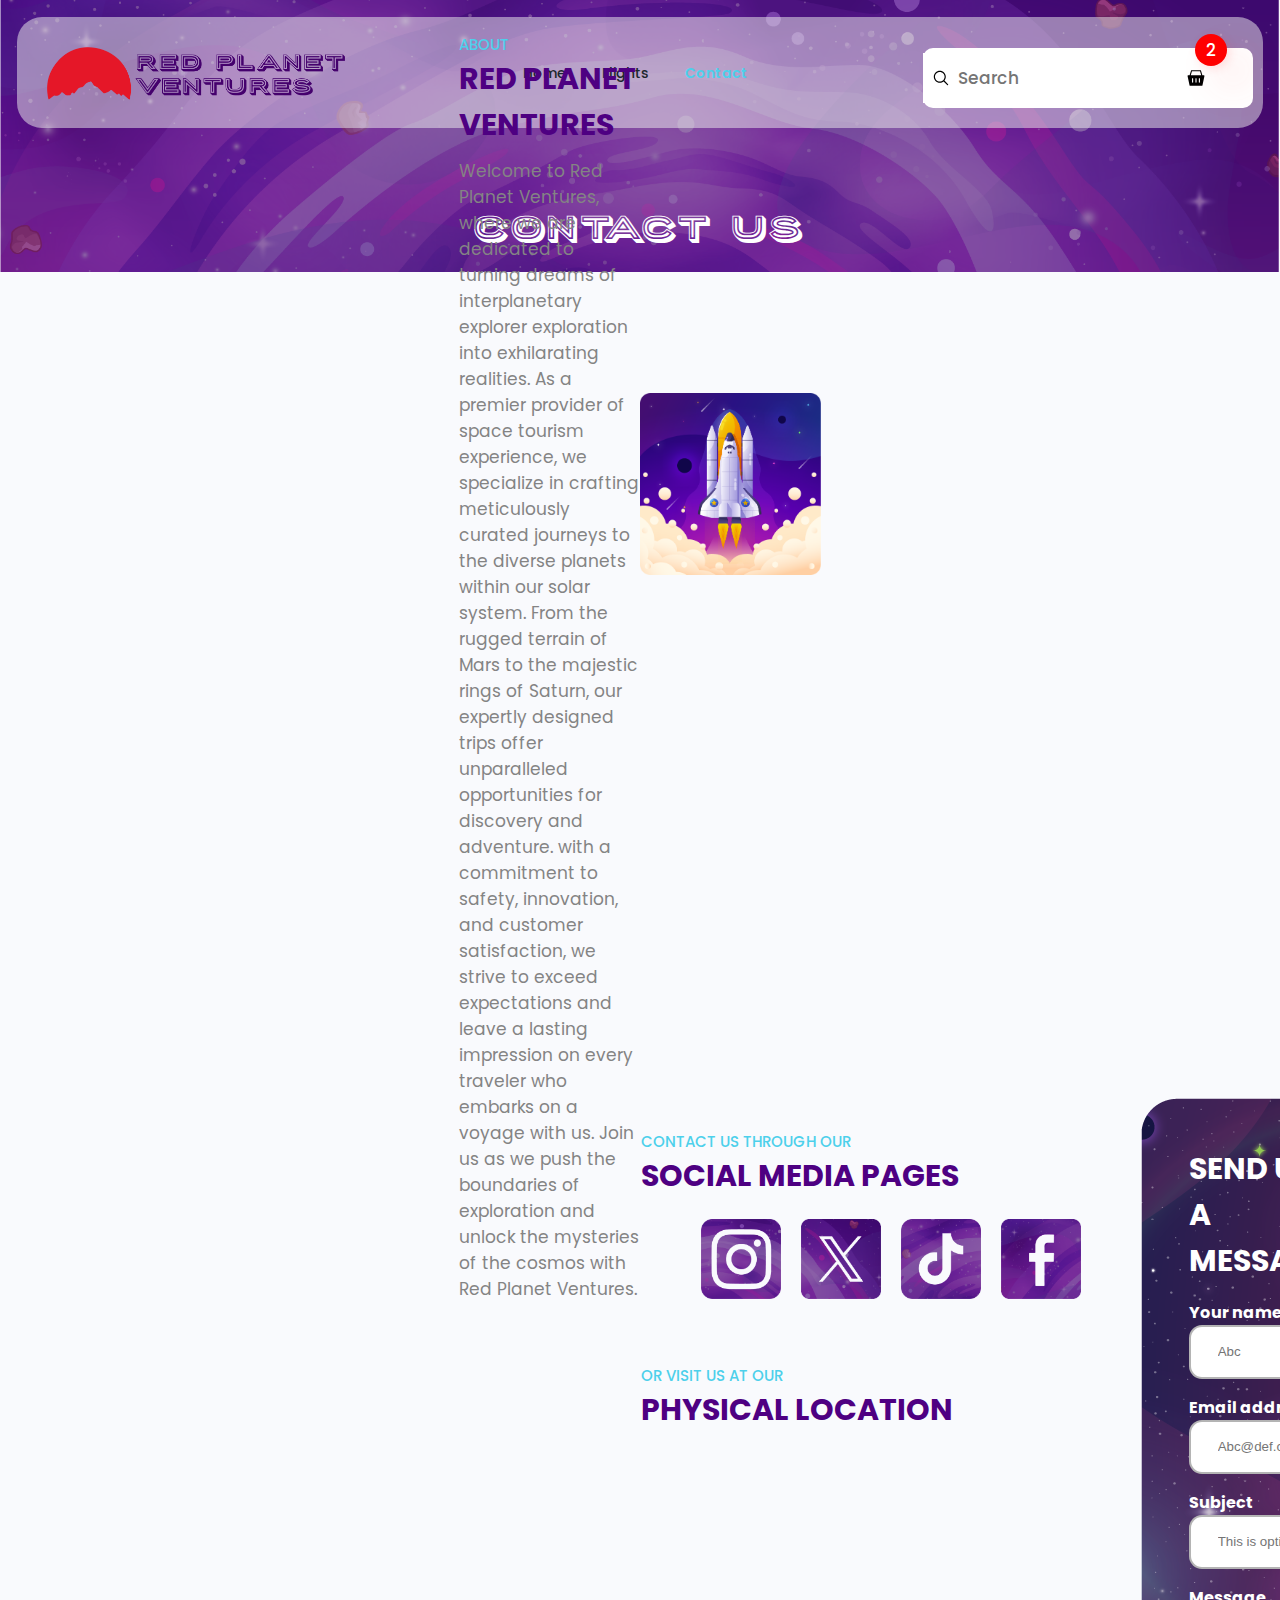
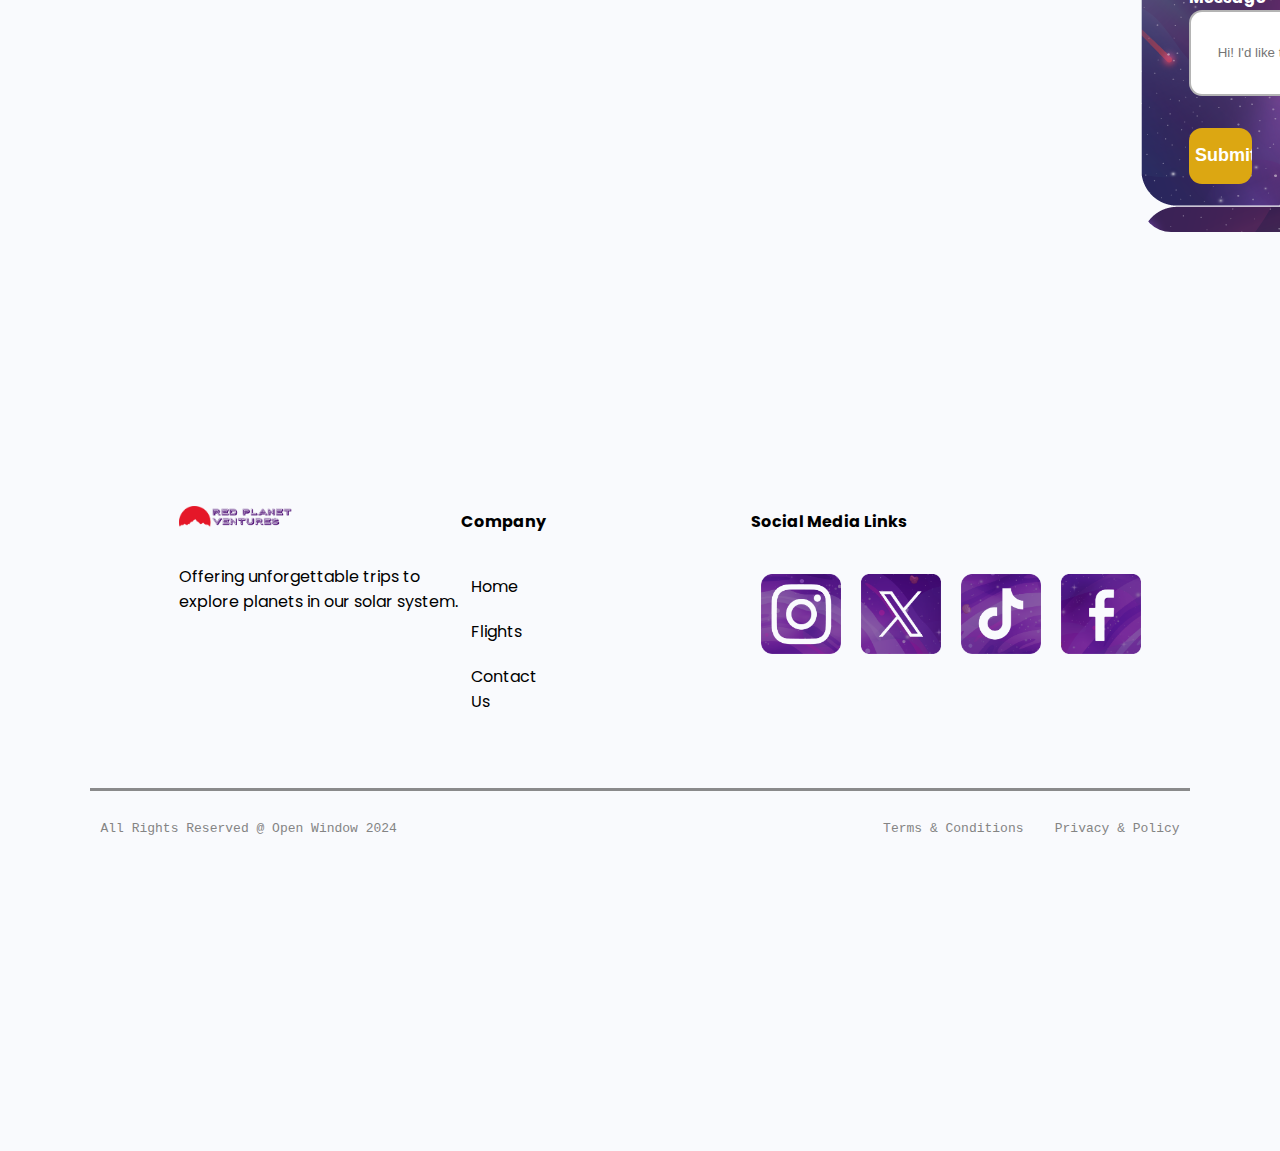
<file: pages/contact.html>
<!DOCTYPE html>
<html lang="en">
    <head>
        <meta charset="UTF-8">
        <meta http-equiv="X-US-Compatible" content="IE=edge">
        <meta name="viewport" content="width=device-width, initial-scale=1.0">
        <meta name="keywords" content="mars, space, travel, program">
        <meta name="author" content="Xander Poalses (241322)">
            <title>Red Planet Ventures | Flights</title>
            <link rel="preconnect" href="https://fonts.googleapis.com">
        <link rel="preconnect" href="https://fonts.gstatic.com" crossorigin>
        <link href="https://fonts.googleapis.com/css2?family=Poppins:ital,wght@0,100;0,200;0,300;0,400;0,500;0,600;0,700;0,800;0,900;1,100;1,200;1,300;1,400;1,500;1,600;1,700;1,800;1,900&display=swap" rel="stylesheet">
        <link rel="stylesheet" href="https://cdnjs.cloudflare.com/ajax/libs/font-awesome/4.7.0/css/font-awesome.min.css">
        <link rel="stylesheet" href="../CSS/contactCSS.css">
    </head>
    <body>
        <div class="landingDiv">
        <nav>
            <div class="navContainer">
                <div class="logo">
                    <img  src="../Images/logo.png" width="300px">
                </div>
                <div class="navLinks">
                        <a href="../Index.html" >Home</a>
                        <a href="../pages/flights.html">Flights</a>
                        <a class="active" href="../pages/contact.html" >Contact</a>
                </div>
                <div class="searchcontainer">
                    <div class="searchicon searchimage"> </div>
                    <input type="text" placeholder="Search" text-color="#000000" class="searchbar">
                    <div class="searchicon basketimage ">  </div>
                    <div class="indicationiconContainer"> 
                        <div class="indicationicon">2</div> </div>
                      </div>
            </div>
            </nav>
            <div class="headerFlex">
                <div class="headerSection">
                    <h1 id="title">Contact Us</h1>
                </div>
            </div> 
        <header>
            <div class="aboutContainer">
                <div class="aboutText">
                    <h3>About</h3>
                    <h2>Red planet ventures</h2>
                    <div class="aboutParagraph">
                    <p>Welcome to Red Planet Ventures, where we are dedicated to turning dreams of interplanetary explorer exploration into exhilarating realities. As a premier provider of space tourism experience, we specialize in crafting meticulously curated journeys to the diverse planets within our solar system. From the rugged terrain of Mars to the majestic rings of Saturn, our expertly designed trips offer unparalleled opportunities for discovery and adventure. with a commitment to safety, innovation, and customer satisfaction, we strive to exceed expectations and leave a lasting impression on every traveler who embarks on a voyage with us. Join us as we push the boundaries of exploration and unlock the mysteries of the cosmos with Red Planet Ventures.</p>
                </div>
                </div>
                <div class="aboutImg">
                    <img src="../Images/contactImage.png">
                </div>
            </div>
        </header>
        <section>
            <div class="flexContainer">
                <div class="left">
                    <h3>contact us through our</h3>
                    <h2>social media pages</h2>
                    <div class="socialFlex" id="contactSocial">
                    <div class="insta">
                        <a href="https://www.instagram.com/openwindowinstitute/?hl=en" target="_blank"><img src="/Images/smInstagram.png"></a>
                    </div>
                    <div class="twitter"><a href="https://twitter.com/open_window_?lang=en" target="_blank">
                        <img src="/Images/smX.png"></a>
                    </div>
                    <div class="tiktok">
                        <a href="https://www.tiktok.com/@open_window_" target="_blank"><img src="/Images/smTicktock.png"></a>
                    </div>
                    <div class="facebook"><a href="https://www.facebook.com/theopenwindow/" target="_blank">
                        <img src="/Images/smFacebook.png"></a>
                    </div>
                </div>
                <h3>or visit us at our</h3>
                <h2>physical location</h2>
                <iframe src="https://www.google.com/maps/embed?pb=!1m18!1m12!1m3!1d3589.321356159071!2d28.206956677231897!3d-25.891804351327252!2m3!1f0!2f0!3f0!3m2!1i1024!2i768!4f13.1!3m3!1m2!1s0x1e956608911ce097%3A0x519896b4b6eda40a!2sOpen%20Window%20-%20Centurion!5e0!3m2!1sen!2sza!4v1712247767746!5m2!1sen!2sza" width="500" height="350" style="border:0;" allowfullscreen="false" loading="lazy" referrerpolicy="no-referrer-when-downgrade" class="map"></iframe>
                </div>

                <div class="right">
                    <h2 id="sendIt">send us a message </h2>
                    <h4>Your name</h4>
                    <input placeholder="Abc" type="text" name="Name" tabindex="1" class="inputs">

                    <h4>Email address</h4>
                    <input placeholder="Abc@def.com" type="email" name="Name" tabindex="1" class="inputs">

                    <h4>Subject</h4>
                    <input placeholder="This is optional" type="text" name="Name" tabindex="1" class="inputs">

                    <h4>Message</h4>
                    <input placeholder="Hi! I'd like to ask about ..." type="text" name="Name" tabindex="1" class="inputs" id="message">

                    <input placeholder="Submit" type="submit" name="submit" class="submit">
                </div>
            </div>
        </section>

        <section>
        </section>
        <section>
        </section>
        <br/>
        <footer>
            <div class="footerContainer">
                <div class="footerLeft">
                    <dl>
                        <dt><img src="/Images/logo.png" width="40%"></dt>
                        <dd>
                            <p>Offering unforgettable trips to<br/> explore planets in our solar system.</p>
                        </dd>
                    </dl>
                </div>


                <div class="footerCenter">
                    <dl>
                        <dt>Company</dt>
                        <dd>
                            
                                <a href="/Index.html">Home</a>
                        </dd>
                        <dd>
                                <a href="/pages/flights.html" target="_blank">Flights</a>
                        </dd>
                        <dd>
                                <a href="/pages/contact.html" target="_blank">Contact Us</a>
                            
                        </dd>
                    </dl>
                </div>


                <div class="footerRight">
                    <dl>
                        <dt>Social Media Links</dt>
                        <dd>
                            <div class="socialFlex">
                                <div class="insta">
                                    <a href="https://www.instagram.com/openwindowinstitute/?hl=en" target="_blank"><img src="/Images/smInstagram.png"></a>
                                </div>
                                <div class="twitter"><a href="https://twitter.com/open_window_?lang=en" target="_blank">
                                    <img src="/Images/smX.png"></a>
                                </div>
                                <div class="tiktok">
                                    <a href="https://www.tiktok.com/@open_window_" target="_blank"><img src="/Images/smTicktock.png"></a>
                                </div>
                                <div class="facebook"><a href="https://www.facebook.com/theopenwindow/" target="_blank">
                                    <img src="/Images/smFacebook.png"></a>
                                </div>
                            </div>
                        </dd>
                    </dl>
                </div>
            </div>
        <div class="terms">
            <span class="allRights">
                <pre>All Rights Reserved @ Open Window 2024</pre>
            </span>
            <span class="T&C">
                <pre>Terms & Conditions    Privacy & Policy</pre>
            </span>
        </div>
        </footer>
    </body>
</html>
</file>
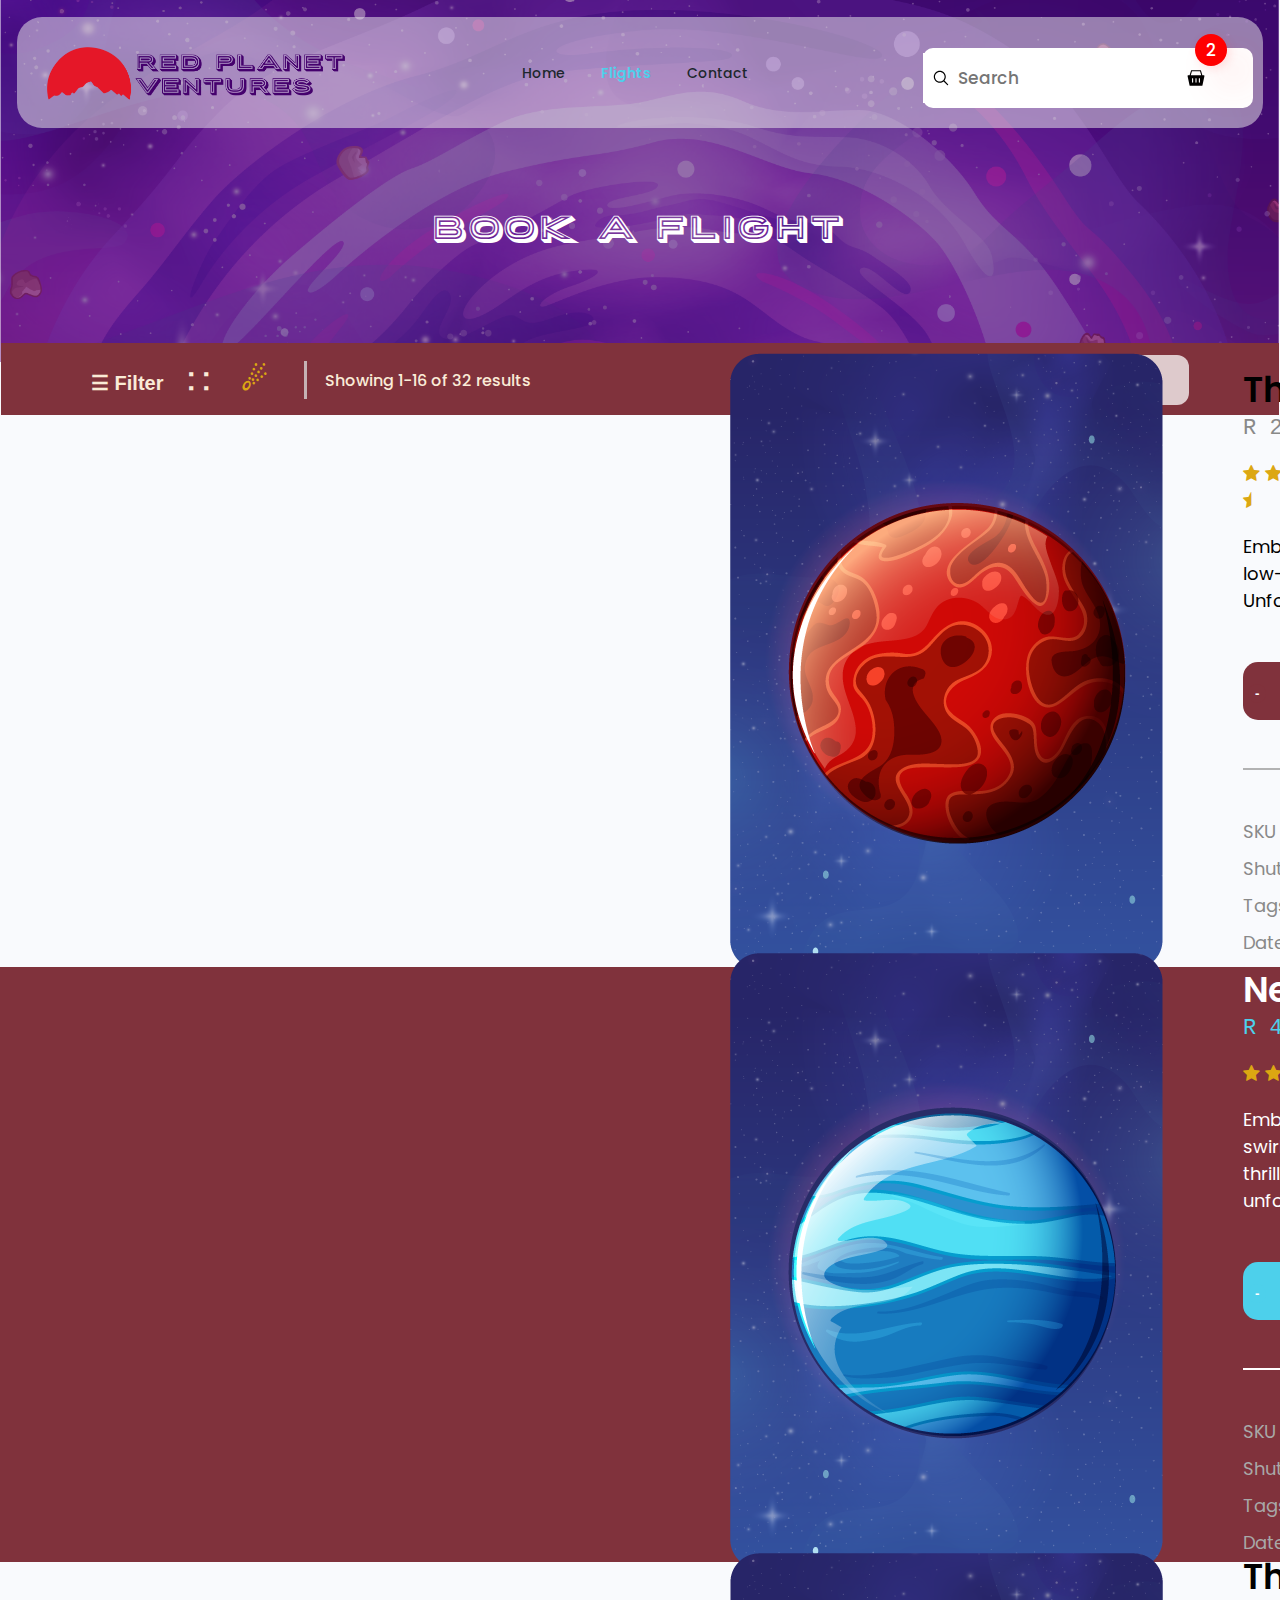
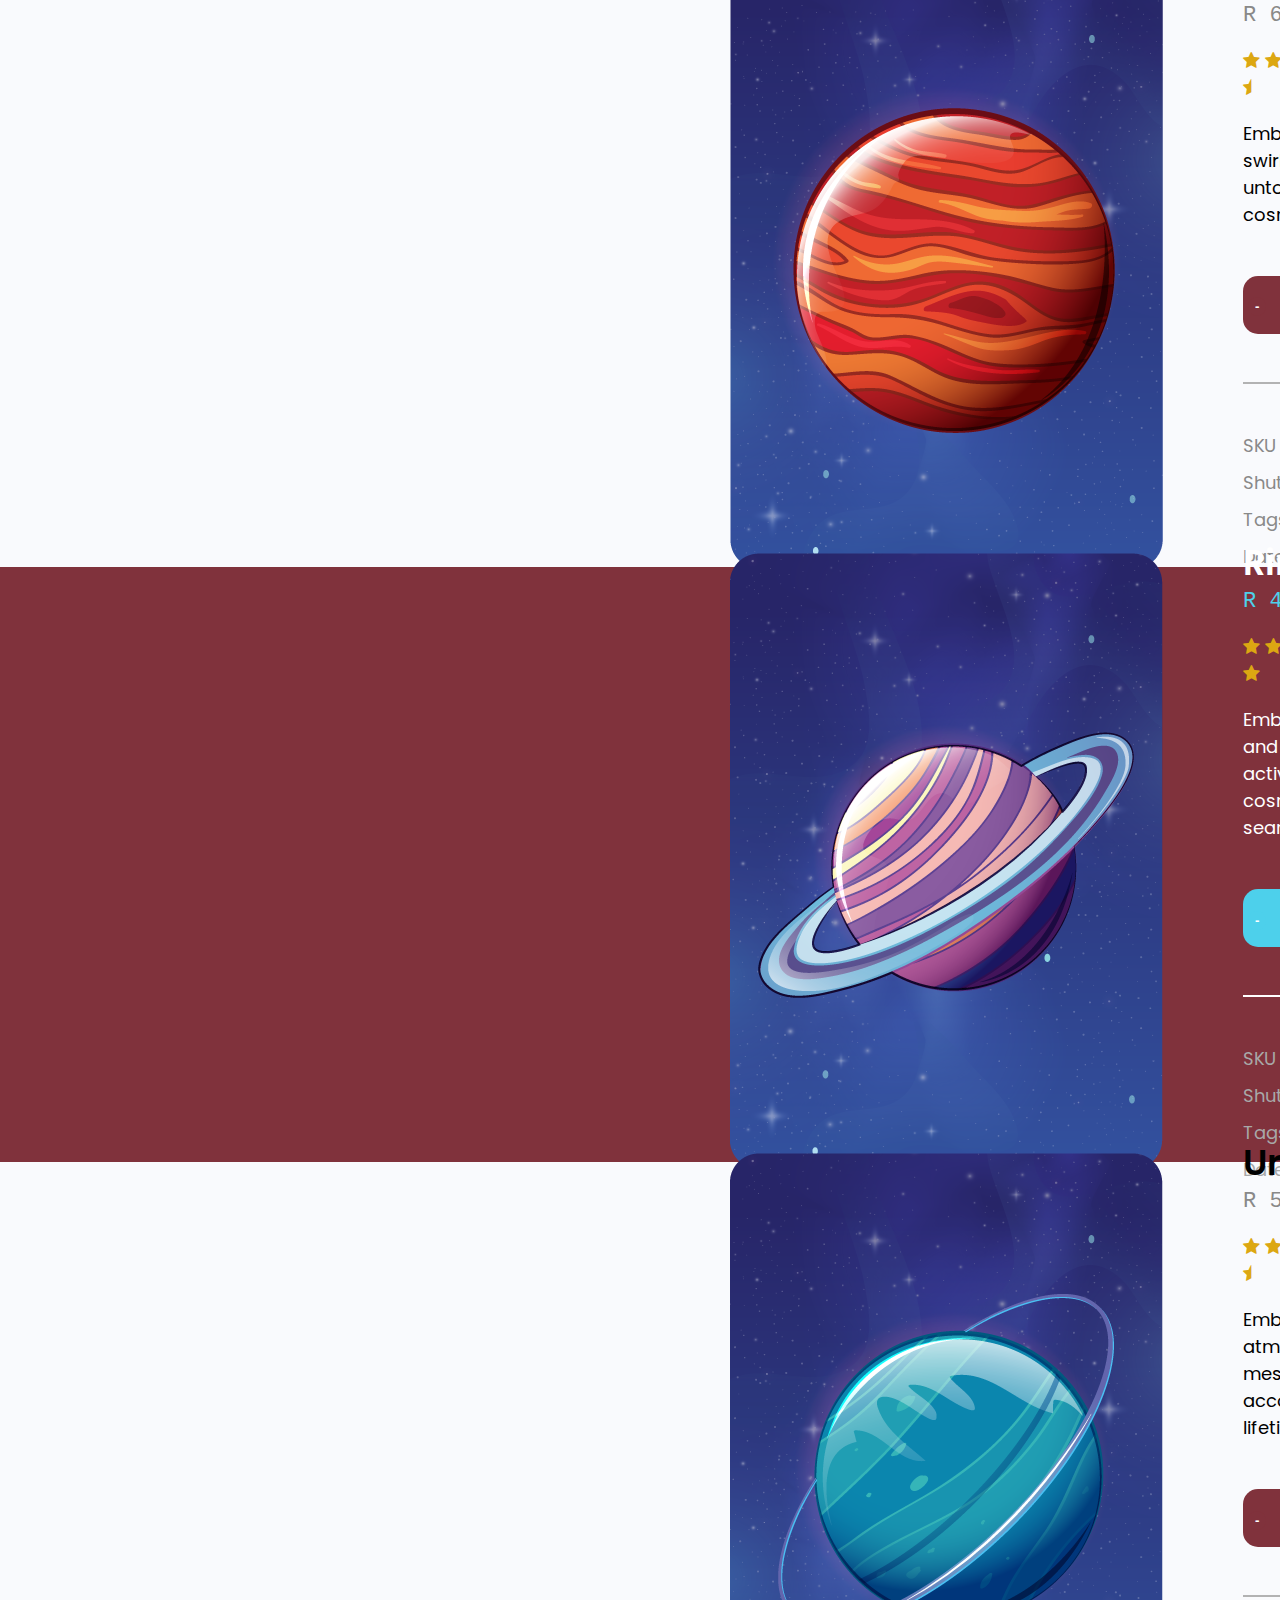
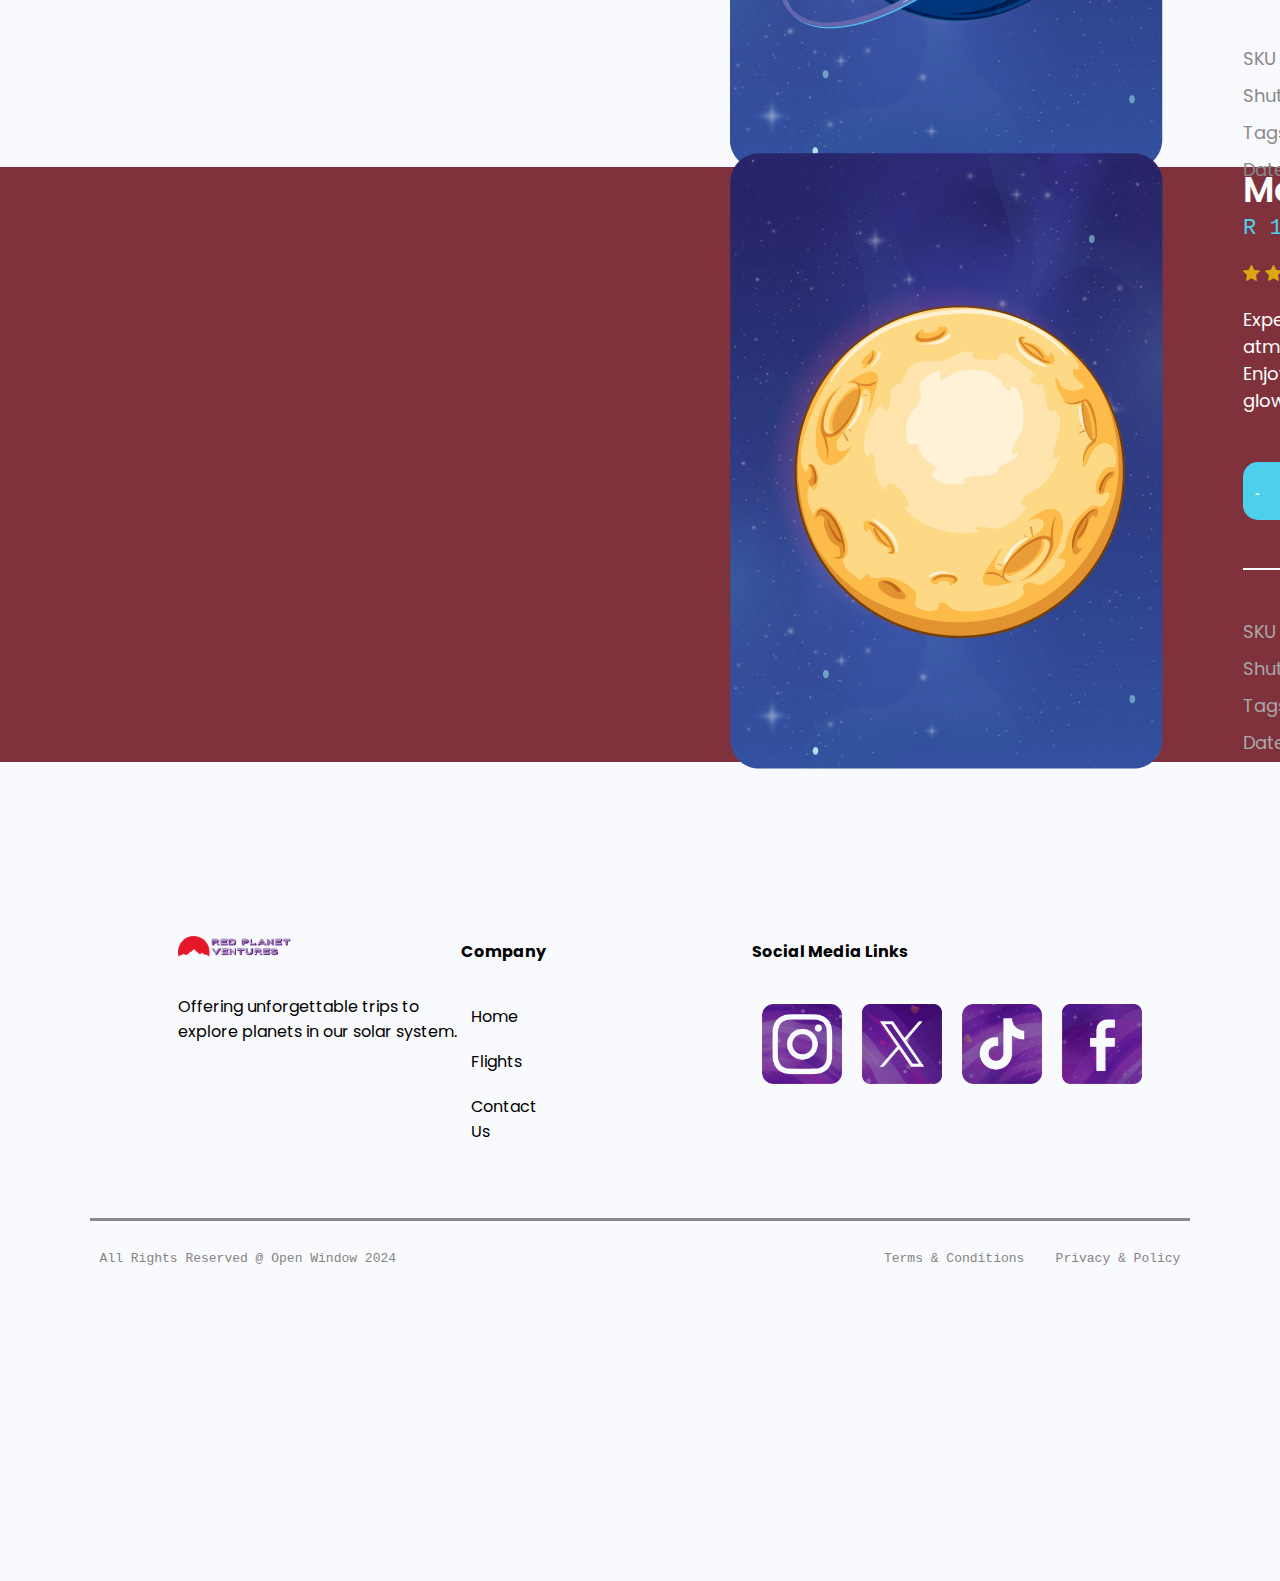
<file: pages/flights.html>
<!DOCTYPE html>
<html lang="en">
    <head>
        <meta charset="UTF-8">
        <meta http-equiv="X-US-Compatible" content="IE=edge">
        <meta name="viewport" content="width=device-width, initial-scale=1.0">
        <meta name="keywords" content="mars, space, travel, program">
        <meta name="author" content="Xander Poalses (241322)">
            <title>Red Planet Ventures | Flights</title>
            <link rel="preconnect" href="https://fonts.googleapis.com">
        <link rel="preconnect" href="https://fonts.gstatic.com" crossorigin>
        <link href="https://fonts.googleapis.com/css2?family=Poppins:ital,wght@0,100;0,200;0,300;0,400;0,500;0,600;0,700;0,800;0,900;1,100;1,200;1,300;1,400;1,500;1,600;1,700;1,800;1,900&display=swap" rel="stylesheet">
        <link rel="stylesheet" href="https://cdnjs.cloudflare.com/ajax/libs/font-awesome/4.7.0/css/font-awesome.min.css">
        <link rel="stylesheet" href="../CSS/flightsCss.css">
    </head>
    <body>
        <div class="landingDiv">
        <nav>
            <div class="navContainer">
                <div class="logo">
                    <img  src="../Images/logo.png" width="300px">
                </div>
                <div class="navLinks">
                        <a  href="../Index.html" >Home</a>
                        <a class="active" href="../pages/flights.html">Flights</a>
                        <a href="../pages/contact.html" >Contact</a>
                </div>
                <div class="searchcontainer">
                    <div class="searchicon searchimage"> </div>
                    <input type="text" placeholder="Search" text-color="#000000" class="searchbar">
                    <div class="searchicon basketimage ">  </div>
                    <div class="indicationiconContainer"> 
                        <div class="indicationicon">2</div> </div>
                      </div>
            </div>
            </nav>
            <div class="headerFlex">
                <div class="headerSection">
                    <h1 id="title">Book a Flight</h1>
                </div>
            </div> 
        
        <header>
            <div class="headerContainer">
                <div class="headerLeft">
                    <div class="filterDiv">
                        <button type="button" class="filter">&#x2630  Filter </button> <button type="button" class="squared">&#11820</button><button type="button" class="squared" id="meteor">&#9732</button>
                    </div>
                    <div class="showing">
                        <p>Showing 1-16 of 32 results</p>
                    </div>
                </div>
                <div class="headerRight">
                    <div class="show">
                        Show <button type="button" class="showBtn">6</button>
                    </div>
                    <div class="sortBy">
                        Sort by <button type="button" class="sortBtn">Default</button>
                    </div>
                </div>
            </div>
        </header>
    </div>
        <section>
            <div class="whiteFlex">
                <div class="sectionImg">
                    <img src="../Images/flighhtMars.png">
                </div>
                <div class="sectionContent">
                    <h2>
                        The Classic Mars Experience
                    </h2>
                    <pre class="price">R 25,000.00  <font class="strikethrough">R50,000.00</font></pre>
                    <div class="ratings">
                        <div class="stars">
                            <span class="fa fa-star checked"></span>
                            <span class="fa fa-star checked"></span>
                            <span class="fa fa-star checked"></span>
                            <span class="fa fa-star checked"></span>
                            <span class="fa fa-star-half"></span>
                        </div>
                        <div class="reviews">
                            36 Customer Reviews
                        </div>
                    </div>
                    <p>
                        Embark on a Mars vacation: red deserts, ancient relics, and towering canyons await. Enjoy low-gravity hiking, rover trips to Olympus Mons, and stargazing under Phobos and Deimos. Unforgettable adventures beckon on the rust-coloured landscapes of the Red Planet.
                    </p>
                    <div class="sectionButtons">
                        <div class="purpleBtn">
                            <span class="-"> <button type="button" class="minusBtn"> - </button> </span> <span class="number"> 1 </span> <span class="+"> <button type="button" class="plusBtn"> + </button> </span>
                        </div>
                        <div class="bookBtn">
                            <button type="button" class="redBtn">Book Now</button>
                        </div>
                    </div>
                    <div class="metaContent">
                        <span class="metaTags">
                            <p>SKU</p>
                            <p>Shuttle</p>
                            <p>Tags</p>
                            <p>Date</p>
                        </span>

                        <span class="metaIndex">
                            <ul type="none">
                                <p>: SS001</p>
                                <p>: The Opulence</p>
                                <p>: Mars, Luxury, Sale</p>
                                <p>: 16 June - 19 July</p>
                            </ul>
                        </span>
                    </div>
                </div>
            </div>
        </section>
        <section class="purple">
            <div class="purpleFlex">
                <div class="sectionImg">
                    <img src="../Images/flightNeptune.png">
                </div>
                <div class="sectionContent">
                    <h2>
                        Neptune's Cosmic Dive
                    </h2>
                    <pre class="price">R 45,000.00</pre>
                    <div class="ratings">
                        <div class="stars">
                            <span class="fa fa-star checked"></span>
                            <span class="fa fa-star checked"></span>
                            <span class="fa fa-star checked"></span>
                            <span class="fa fa-star checked"></span>
                        </div>
                        <div class="reviews">
                            24 Customer Reviews
                        </div>
                    </div>
                    <p>
                        Embark on a voyage to Neptune aboard the "Neptune Voyager". Witness surreal vistas of swirling clouds and rings. Experience weightlessness and explore frigid oceans. Engage in thrilling spacewalks, observe celestial phenomena, and savor gourmet space cuisine. An unforgettable adventure awaits, blending luxury with cosmic exploration.
                    </p>
                    <div class="sectionButtons">
                        <div class="blueBtn">
                            <span class="-"> <button type="button" class="minusBtn"> - </button> </span> <span class="number"> 1 </span> <span class="+"> <button type="button" class="plusBtn"> + </button> </span>
                        </div>
                        <div class="bookBtn">
                            <button type="button" class="redBtn">Book Now</button>
                        </div>
                    </div>
                    <div class="metaContent">
                        <span class="metaTags">
                            <p>SKU</p>
                            <p>Shuttle</p>
                            <p>Tags</p>
                            <p>Date</p>
                        </span>

                        <span class="metaIndex">
                            <ul type="none">
                                <p>: SS405</p>
                                <p>: The Voyager</p>
                                <p>: Neptune, Commercial, Gourmet Experience</p>
                                <p>: 4 April - 28 March</p>
                            </ul>
                        </span>
                    </div>
                </div>
            </div>
        </section>
        <section>
            <div class="whiteFlex">
                <div class="sectionImg">
                    <img src="../Images/flightJupiter.png">
                </div>
                <div class="sectionContent">
                    <h2>
                        The Giant's Journey
                    </h2>
                    <pre class="price">R 65,000.00</pre>
                    <div class="ratings">
                        <div class="stars">
                            <span class="fa fa-star checked"></span>
                            <span class="fa fa-star checked"></span>
                            <span class="fa fa-star checked"></span>
                            <span class="fa fa-star checked"></span>
                            <span class="fa fa-star-half"></span>
                        </div>
                        <div class="reviews" id="JupiterReviews">
                            48 Customer Reviews
                        </div>
                    </div>
                    <p>
                        Embark on a Jupiter voyage aboard the "Jupiter Odyssey". Witness its majestic storms and swirling atmosphere. Dive into metallic hydrogen oceans. Explore its moons, each a world unto itself. Engage in gravity surfing, comet chasing, and space excursions. Experience cosmic wonder in luxury, blending exploration with adventure
                    </p>
                    <div class="sectionButtons">
                        <div class="purpleBtn">
                            <span class="-"> <button type="button" class="minusBtn"> - </button> </span> <span class="number"> 1 </span> <span class="+"> <button type="button" class="plusBtn"> + </button> </span>
                        </div>
                        <div class="bookBtn">
                            <button type="button" class="redBtn">Book Now</button>
                        </div>
                    </div>
                    <div class="metaContent">
                        <span class="metaTags">
                            <p>SKU</p>
                            <p>Shuttle</p>
                            <p>Tags</p>
                            <p>Date</p>
                        </span>

                        <span class="metaIndex">
                            <ul type="none">
                                <p>: SS606</p>
                                <p>: The Odyssey</p>
                                <p>: Jupiter, Luxury, Adventure</p>
                                <p>: 15 June - 30 July</p>
                            </ul>
                        </span>
                    </div>
                </div>
            </div>
        </section>
        <section class="purple">
            <div class="purpleFlex">
                <div class="sectionImg">
                    <img src="../Images/flightSaturn.png">
                </div>
                <div class="sectionContent">
                    <h2>
                        Ring Around a Saturn
                    </h2>
                    <pre class="price">R 40,000.00</pre>
                    <div class="ratings">
                        <div class="stars">
                            <span class="fa fa-star checked"></span>
                            <span class="fa fa-star checked"></span>
                            <span class="fa fa-star checked"></span>
                            <span class="fa fa-star checked"></span>
                            <span class="fa fa-star checked"></span>
                        </div>
                        <div class="reviews">
                            16 Customer Reviews
                        </div>
                    </div>
                    <p>
                        Embark on a thrilling voyage to Saturn aboard the "Saturn Explorer". Marvel at its iconic rings and turbulent storms. Explore its diverse moons, from icy Enceladus to mysterious Titan, with activities including rover expeditions and cave exploration. Experience the wonders of the cosmos amidst luxurious accommodations, where the thrill of discovery intertwines seamlessly with the excitement of adventure.
                    </p>
                    <div class="sectionButtons">
                        <div class="blueBtn">
                            <span class="-"> <button type="button" class="minusBtn"> - </button> </span> <span class="number"> 1 </span> <span class="+"> <button type="button" class="plusBtn"> + </button> </span>
                        </div>
                        <div class="bookBtn">
                            <button type="button" class="redBtn">Book Now</button>
                        </div>
                    </div>
                    <div class="metaContent">
                        <span class="metaTags">
                            <p>SKU</p>
                            <p>Shuttle</p>
                            <p>Tags</p>
                            <p>Date</p>
                        </span>

                        <span class="metaIndex">
                            <ul type="none">
                                <p>: SS333</p>
                                <p>: The Explorer</p>
                                <p>: Saturn, Luxury, Adventure</p>
                                <p>: 4 April - 28 March</p>
                            </ul>
                        </span>
                    </div>
                </div>
            </div>
        </section>
        <section>
            <div class="whiteFlex">
                <div class="sectionImg">
                    <img src="../Images/flightUranus.png">
                </div>
                <div class="sectionContent">
                    <h2>
                        Uranus Uncharted
                    </h2>
                    <pre class="price">R 50,000.00</pre>
                    <div class="ratings">
                        <div class="stars">
                            <span class="fa fa-star checked"></span>
                            <span class="fa fa-star checked"></span>
                            <span class="fa fa-star checked"></span>
                            <span class="fa fa-star checked"></span>
                            <span class="fa fa-star-half"></span>
                        </div>
                        <div class="reviews" id="JupiterReviews">
                            12 Customer Reviews
                        </div>
                    </div>
                    <p>
                        Embark on a cosmic adventure to Uranus with our "Uranus Unveiled" tour. Explore its icy atmosphere and captivating moons. Experience thrilling zero-gravity excursions, witness mesmerizing auroras, and immerse yourself in celestial photography workshops. With luxury accommodations and expert guides, discover the wonders of Uranus in a journey of a lifetime.  
                    </p>
                    <div class="sectionButtons">
                        <div class="purpleBtn">
                            <span class="-"> <button type="button" class="minusBtn"> - </button> </span> <span class="number"> 1 </span> <span class="+"> <button type="button" class="plusBtn"> + </button> </span>
                        </div>
                        <div class="bookBtn">
                            <button type="button" class="redBtn">Book Now</button>
                        </div>
                    </div>
                    <div class="metaContent">
                        <span class="metaTags">
                            <p>SKU</p>
                            <p>Shuttle</p>
                            <p>Tags</p>
                            <p>Date</p>
                        </span>

                        <span class="metaIndex">
                            <ul type="none">
                                <p>: SS735</p>
                                <p>: The Endeavor</p>
                                <p>: Uranus, Workshop, Adventure</p>
                                <p>: 16 May - 19 June</p>
                            </ul>
                        </span>
                    </div>
                </div>
            </div>
        </section>
        <section class="purple">
            <div class="purpleFlex">
                <div class="sectionImg">
                    <img src="../Images/flightMoon.png">
                </div>
                <div class="sectionContent">
                    <h2>
                        Moonlight Meander
                    </h2>
                    <pre class="price">R 15,000.00</pre>
                    <div class="ratings">
                        <div class="stars">
                            <span class="fa fa-star checked"></span>
                            <span class="fa fa-star checked"></span>
                            <span class="fa fa-star checked"></span>
                            <span class="fa fa-star checked"></span>
                        </div>
                        <div class="reviews">
                            43 Customer Reviews
                        </div>
                    </div>
                    <p>
                        Experience the ultimate lunar getaway with our "Moonlight Meander" package. Depart Earth's atmosphere aboard the "Celestial Cruiser" for a short but unforgettable journey to the Moon. Enjoy lunar walks, breathtaking views of Earth-rise, and stargazing under the moon's serene glow. immerse yourself in luxury accommodations amidst the tranquility of space.
                    </p>
                    <div class="sectionButtons">
                        <div class="blueBtn">
                            <span class="-"> <button type="button" class="minusBtn"> - </button> </span> <span class="number"> 1 </span> <span class="+"> <button type="button" class="plusBtn"> + </button> </span>
                        </div>
                        <div class="bookBtn">
                            <button type="button" class="redBtn">Book Now</button>
                        </div>
                    </div>
                    <div class="metaContent">
                        <span class="metaTags">
                            <p>SKU</p>
                            <p>Shuttle</p>
                            <p>Tags</p>
                            <p>Date</p>
                        </span>

                        <span class="metaIndex">
                            <ul type="none">
                                <p>: SS451</p>
                                <p>: The Voyager</p>
                                <p>: Moon, Commercial, Romance</p>
                                <p>: 5 August - 12 August</p>
                            </ul>
                        </span>
                    </div>
                </div>
            </div>
        </section>
        <br/>
        <footer>
            <div class="footerContainer">
                <div class="footerLeft">
                    <dl>
                        <dt><img src="/Images/logo.png" width="40%"></dt>
                        <dd>
                            <p>Offering unforgettable trips to<br/> explore planets in our solar system.</p>
                        </dd>
                    </dl>
                </div>


                <div class="footerCenter">
                    <dl>
                        <dt>Company</dt>
                        <dd>
                            
                                <a href="/Index.html">Home</a>
                        </dd>
                        <dd>
                                <a href="/pages/flights.html" target="_blank">Flights</a>
                        </dd>
                        <dd>
                                <a href="/pages/contact.html" target="_blank">Contact Us</a>
                            
                        </dd>
                    </dl>
                </div>


                <div class="footerRight">
                    <dl>
                        <dt>Social Media Links</dt>
                        <dd>
                            <div class="socialFlex">
                                <div class="insta">
                                    <a href="https://www.instagram.com/openwindowinstitute/?hl=en" target="_blank"><img src="/Images/smInstagram.png"></a>
                                </div>
                                <div class="twitter"><a href="https://twitter.com/open_window_?lang=en" target="_blank">
                                    <img src="/Images/smX.png"></a>
                                </div>
                                <div class="tiktok">
                                    <a href="https://www.tiktok.com/@open_window_" target="_blank"><img src="/Images/smTicktock.png"></a>
                                </div>
                                <div class="facebook"><a href="https://www.facebook.com/theopenwindow/" target="_blank">
                                    <img src="/Images/smFacebook.png"></a>
                                </div>
                            </div>
                        </dd>
                    </dl>
                </div>
            </div>
        <div class="terms">
            <span class="allRights">
                <pre>All Rights Reserved @ Open Window 2024</pre>
            </span>
            <span class="T&C">
                <pre>Terms & Conditions    Privacy & Policy</pre>
            </span>
        </div>
        </footer>
    </body>
</html>
</file>
<file: CSS/contactCSS.css>
*{
    margin: 0px;
}

body, html{
    height: 100%;
    /* width: 1920px; */
}

body{
    background-color: #F9FAFD;
    font-family: Poppins, sans-serif;
}

body::-webkit-scrollbar{
    display: none;
}

.headerFlex{
    display: flex;
    justify-content: center;
    align-items: center;
    margin: 0;
    padding-top: 7dvh;
    margin-bottom: 10dvh;
}



.headerSection{
    font-family: 'Porter Sans Block';
}


.landingDiv{

    background-image: url(../Images/headerbackBack.png);
    background-position: center;
    background-repeat: no-repeat;
    background-size: cover;
    height: 30dvh;
    padding: 1px;
}

nav{

    /* border-top: 2px solid black; */
    border-radius: 25px;
    background-color: rgba(238, 238, 238, 0.514);
    height: auto;
    align-items: center;
    margin: 1em 1em;
    padding: 10px;
}

.navContainer{
    display: flex;
    justify-content:space-between;
    align-items: center;
    margin-top: 20px;
    /* padding: 10px;
    margin: 20px; */
    margin-bottom: 10px;
}

.navLinks{
    float: right;
    margin-bottom: 10px;
}

.navLinks a{
    padding: 5px;
    margin: 0px 10px;
    text-decoration: none;
    color: #1d272d;
    font-family: Poppins, sans-serif;
    font-size: 14px;
    font-weight: 500;
    border: 1px solid;
    border-color: #47112e00;
}

.navLinks a:hover{
    border-bottom: 3px solid;
    border-radius: 0px;
    transition: 300ms ease;
    transition-duration: 500ms;
    transition-delay: 5ms;
}

.navLinks a.active{
    color:#4dd0eb;
    font-weight: 600;
}

.logo{
    padding-left: 20px;
}

.searchcontainer {
    width: 330px;
    height: 60px;
    background-color: #ffffff;
    display: flex;
    flex-direction: row;
    border-radius: 10px;
    align-items: center;
  }
  
  .searchicon{
    width: 50px ;
    height: 50px;
    background-color: #ffffff;
    background-size: 50%;
    background-position: center;
    background-repeat: no-repeat;
  }
  
  .basketimage{
  background-image: url('../Images/basket.svg');
  }
  
  .searchimage{
    background-image: url('../Images/icons8-search.svg');
    color: #939393;
  }
  
  .searchbar {
    padding: 0;
    height: 48px;
    width: 220px;
    /* padding: 10px; */
    border: none;
    font-family: 'Poppins', regular;
    font-size: 17px;
    font-weight: 500;
    /* border-color: #ffffff; */
    background-color: #ffffff;
  }
  
  .indicationiconContainer{
  width: 0px;
  }
  
  .indicationicon{
    width: 32px;
    height: 32px;
    background-color: red;
    border-radius: 100px;
    align-items: center;
    justify-content: center;
    text-align: center;
    display: flex;
    position: relative;
    left: -18px;
    bottom: 28px;
    font-family: 'Poppins', regular;
    font-size: 17px;
    font-weight: 500;
    color: #ffffff;
    box-shadow:
    2.8px 2.5px 10px rgba(255, 61, 61, 0.15),
    22px 20px 40px rgba(255, 61, 61, 0.15);
  }
  
  .positionContainer{
    width: 0px;
  }
#searchBar{
    border: medium none !important;
    padding: 5px;
    background-color: #ffffff;
    color: #000;
}

#searchBar:focus{
    background-color: #ffffff;
    border: medium solid #ffffff;
}


#title{
    color: white;
    font-weight: 500;
}

.aboutContainer{
    display: flex;
    justify-content: space-between;
    align-items: center;
    height: 65dvh;
    /* border: 1px solid rgb(0, 255, 51); */
    padding: 2rem 10px 2rem 10px;
}

.aboutText{
    width: 50rem;
    margin-left: 28rem;
    /* border: 1px solid red; */
}

.aboutImg{
    margin-right: 28em;
    /* border: 1px solid blue; */
    height: 100%;
    padding-top: 4dvh;
}

.aboutText, .aboutImg{
    width: 45rem;
}

.aboutParagraph p{
    font-size: 17px;
    font-weight: 400;
    color: #848484;
}

.aboutImg img{
    width: 100%;
}

h3{
    text-transform: uppercase;
    color: #4dd0eb;
    font-weight: 500;
    font-size: 15px;
    margin-bottom: 0px;
}

h2{
    text-transform: uppercase;
    color: #4e0082;
    font-size: 30px;
    margin-bottom: 10px;
}

.flexContainer{
    display: flex;
    justify-content: space-between;
    align-items: center;
    height: 95dvh;
    /* border: 1px solid red; */
    padding-top: 5dvh;
    padding-bottom: 5dvh;
}

.right{
    background-image: url(../Images/formBack.png);
    padding: 3rem;
    margin-right: 40rem;
    padding-right: 5em;
    border-radius: 30px;
}

.left{
    margin-left: 40rem;
}

#sendIt{
    color: white;
}

h4{
    color: white;
    margin-top: 1em;
}

.inputs{
    width: 100%;
    height: 3rem;
    padding-left: 2em;
    border-radius: 13px;
    border: 2px solid rgba(150, 150, 150, 0.713);
    color: #adadad;
}

.submit{
    background-color:#dca712;
    border: none;
    margin-top: 2rem;
    width: 45%;
    height: 3.5rem;
    border-radius: 13px;
    color: white;
    cursor: pointer;
    font-size: 18px;
    font-weight: 600;
}

.submit:hover{
    background-color: #dd0e1fe8;
    transition: 300ms ease;
}

#message{
    height: 5rem;
}

#contactSocial{
    margin-bottom: 3rem;
    margin-left: 0;
    padding-left: 0;
}


.map{
    border-radius: 30px;
}





























.footerContainer{
    display: flex;
    justify-content: space-between;
    align-items: first baseline;
    padding: 2em 4em 2em 4em;
    margin: 2em 4em;
}
.socialFlex{
    display: flex;
    justify-content: center;
    align-content: center;
}
.insta img, .twitter img, .tiktok img, .facebook img{
    width: 80px;
    padding: 10px;
}.insta img:hover, .twitter img:hover, .tiktok img:hover, .facebook img:hover{
    filter: opacity(80%);
    transition: 200ms ease;
}
.footerRight{
    margin-left: 20%;
}
.footerLeft{
    padding: 30px 0 0 50px;
    margin-top: 50px;
}
footer dt{
    font-weight: 700;
    margin-bottom: 30px;
}
footer a{
    text-decoration: none;
    color: #000;
}
.footerCenter dd{
    padding: 10px;
}
.footerCenter{
    width: 300px;
}
.terms{
    display: flex;
    justify-content: space-between;
    align-content: first baseline;
    height: 300px;
    border-top: 3px solid rgba(74, 74, 74, 0.634);
    margin: 0 7% 0 7%;
    color: #848484;
    padding: 30px 10px;
}
.footerCenter a:hover{
    color: #adadad;
    transition: 300ms ease;
}












.poppins-thin {
    font-family: "Poppins", sans-serif;
    font-weight: 100;
    font-style: normal;
  }
  
  .poppins-extralight {
    font-family: "Poppins", sans-serif;
    font-weight: 200;
    font-style: normal;
  }
  
  .poppins-light {
    font-family: "Poppins", sans-serif;
    font-weight: 300;
    font-style: normal;
  }
  
  .poppins-regular {
    font-family: "Poppins", sans-serif;
    font-weight: 400;
    font-style: normal;
  }
  
  .poppins-medium {
    font-family: "Poppins", sans-serif;
    font-weight: 500;
    font-style: normal;
  }
  
  .poppins-semibold {
    font-family: "Poppins", sans-serif;
    font-weight: 600;
    font-style: normal;
  }
  
  .poppins-bold {
    font-family: "Poppins", sans-serif;
    font-weight: 700;
    font-style: normal;
  }
  
  .poppins-extrabold {
    font-family: "Poppins", sans-serif;
    font-weight: 800;
    font-style: normal;
  }
  
  .poppins-black {
    font-family: "Poppins", sans-serif;
    font-weight: 900;
    font-style: normal;
  }
  
  .poppins-thin-italic {
    font-family: "Poppins", sans-serif;
    font-weight: 100;
    font-style: italic;
  }
  
  .poppins-extralight-italic {
    font-family: "Poppins", sans-serif;
    font-weight: 200;
    font-style: italic;
  }
  
  .poppins-light-italic {
    font-family: "Poppins", sans-serif;
    font-weight: 300;
    font-style: italic;
  }
  
  .poppins-regular-italic {
    font-family: "Poppins", sans-serif;
    font-weight: 400;
    font-style: italic;
  }
  
  .poppins-medium-italic {
    font-family: "Poppins", sans-serif;
    font-weight: 500;
    font-style: italic;
  }
  
  .poppins-semibold-italic {
    font-family: "Poppins", sans-serif;
    font-weight: 600;
    font-style: italic;
  }
  
  .poppins-bold-italic {
    font-family: "Poppins", sans-serif;
    font-weight: 700;
    font-style: italic;
  }
  
  .poppins-extrabold-italic {
    font-family: "Poppins", sans-serif;
    font-weight: 800;
    font-style: italic;
  }
  
  .poppins-black-italic {
    font-family: "Poppins", sans-serif;
    font-weight: 900;
    font-style: italic;
  }
  

@font-face {
    font-family: 'Porter Sans Block';
    src: url(../Fonts/porter-sans-inline-block-webfont.woff) format("woff");
}
</file>
<file: CSS/flightsCss.css>
*{
    margin: 0px;
}

body, html{
    height: 100%;
    /* width: 1920px; */
}

body{
    background-color: #F9FAFD;
    font-family: Poppins, sans-serif;
}

body::-webkit-scrollbar{
    display: none;
}

.headerFlex{
    display: flex;
    justify-content: center;
    align-items: center;
    margin: 0;
    padding-top: 7dvh;
    margin-bottom: 10dvh;
}



.headerSection{
    font-family: 'Porter Sans Block';
}


header{
  height: 8dvh;
  background-color:#80323c;
  justify-content: center;
  align-items: center;
  color: antiquewhite;
}


.landingDiv{

    background-image: url(../Images/headerbackBack.png);
    background-position: center;
    background-repeat: no-repeat;
    background-size: cover;
    height: 40dvh;
    padding: 1px;
}

nav{

    /* border-top: 2px solid black; */
    border-radius: 25px;
    background-color: rgba(238, 238, 238, 0.514);
    height: auto;
    align-items: center;
    margin: 1em 1em;
    padding: 10px;
}

.navContainer{
    display: flex;
    justify-content:space-between;
    align-items: center;
    margin-top: 20px;
    /* padding: 10px;
    margin: 20px; */
    margin-bottom: 10px;
}

.navLinks{
    float: right;
    margin-bottom: 10px;
}

.navLinks a{
    padding: 5px;
    margin: 0px 10px;
    text-decoration: none;
    color: #1d272d;
    font-family: Poppins, sans-serif;
    font-size: 14px;
    font-weight: 500;
    border: 1px solid;
    border-color: #47112e00;
}

.navLinks a:hover{
    border-bottom: 3px solid;
    border-radius: 0px;
    transition: 300ms ease;
    transition-duration: 500ms;
    transition-delay: 5ms;
}

.navLinks a.active{
    color: #4dd0eb;
    font-weight: 600;
}

.logo{
    padding-left: 20px;
}

.searchcontainer {
  width: 330px;
  height: 60px;
  background-color: #ffffff;
  display: flex;
  flex-direction: row;
  border-radius: 10px;
  align-items: center;
}

.searchicon{
  width: 50px ;
  height: 50px;
  background-color: #ffffff;
  background-size: 50%;
  background-position: center;
  background-repeat: no-repeat;
}

.basketimage{
background-image: url('../Images/basket.svg');
}

.searchimage{
  background-image: url('../Images/icons8-search.svg');
  color: #939393;
}

.searchbar {
  padding: 0;
  height: 48px;
  width: 220px;
  /* padding: 10px; */
  border: none;
  font-family: 'Poppins', regular;
  font-size: 17px;
  font-weight: 500;
  /* border-color: #ffffff; */
  background-color: #ffffff;
}

.indicationiconContainer{
width: 0px;
}

.indicationicon{
  width: 32px;
  height: 32px;
  background-color: red;
  border-radius: 100px;
  align-items: center;
  justify-content: center;
  text-align: center;
  display: flex;
  position: relative;
  left: -18px;
  bottom: 28px;
  font-family: 'Poppins', regular;
  font-size: 17px;
  font-weight: 500;
  color: #ffffff;
  box-shadow:
  2.8px 2.5px 10px rgba(255, 61, 61, 0.15),
  22px 20px 40px rgba(255, 61, 61, 0.15);
}

.positionContainer{
  width: 0px;
}

#searchBar{
    border: medium none !important;
    padding: 5px;
    background-color: #ffffff;
    color: #000;
}

#searchBar:focus{
    background-color: #ffffff;
    border: medium solid #ffffff;
}


#title{
    color: white;
    font-weight: 500;
}

.headerContainer{
  display: flex;
  justify-content: space-between;
  align-items: center;
}

.headerLeft{
  display: flex;
  justify-content: space-between;
  align-items: center;
}

.filter{
  background-color:#80323c;
  border: none;
  color: antiquewhite;
  /* margin: 2dvh 10px auto 4em; */
  font-size: 20px;
  font-weight: 600;
  cursor: pointer;
}

.squared{
  background-color: #80323c;
  border: none;
  color: antiquewhite;
  margin: 0 10px;
  font-size: 30px;
  font-weight: 900;
  cursor: pointer;
}

.filter:hover, .squared:hover{
  color: rgba(250, 235, 215, 0.803);
}

#meteor{
  color:#dca712;
  font-weight: 600;
}

#meteor:hover{
  color:#dca712;
}

.filter:hover, .squared:hover, #meteor:hover{
  transition: 300ms ease;
}

.filterDiv{
  border-right: 3px solid rgba(218, 218, 218, 0.762);
  margin: 2dvh;
  margin-left: 4em;
  padding: 0 20px;
}

.showing{
  font-weight: 500;
}

.headerRight{
  display: flex;
  justify-content: space-between;
  align-items: center;
  /* border: 1px solid yellow; */
  padding: 5px;
  margin-right: 4em;
}


.show{
  /* border: 1px solid blue; */
  float: left;

}

.show button{
}

.sortBy{
  /* border: 1px solid green; */
  margin-left: 2em;
  margin-right: 1em;
}

.show, .sortBy{
  padding: 5px;
  font-weight: 600;
}

.showBtn, .sortBtn{
  padding: 15px;
  margin-left: 1em;
  border: 1px solid rgba(255, 255, 255, 0);
  border-radius: 12px;
  background-color: #ffffffbd;
  font-size: 16px;
  font-weight: 500;
  cursor: pointer;
}

.showBtn:hover, .sortBtn:hover{
  background-color: #dbd0fe96;
  color: antiquewhite;
  border-color: #ece9e9a7;
  transition: 300ms ease;
}


.showBtn{
  padding-left: 20px;
  padding-right: 20px;
}

.sortBtn{
  padding-right: 80px;
}

.whiteFlex{
  display: flex;
  justify-content: space-between;
  align-items: center;
  height: 65dvh;
  margin: 5px;
  padding: 5px;
}

.purpleFlex{
  display: flex;
  justify-content: space-between;
  align-items: center;
  height: 65dvh;
  margin: 5px;
  padding: 5px;
}

.purple{
  background-color:#80323c;
}

.purple h2{
  color: white;
}

.purple .price{
  color:#4dd0eb;
}

.purple .stars{
  border-color: grey;
}

.purple .reviews{
  color: rgb(168, 168, 168);
}

.purple p{
  color: white;
}

.blueBtn{
  display: flex;
  justify-content: space-between;
  align-items: center;
  background-color:#4dd0eb;
  color: #ffffff;
  border-radius: 15px;
  padding: 5px;
  width: 5rem;
  height: 3rem;
  font-weight: 600;
}

.blueBtn span, .blueBtn button{
  background-color:#4dd0eb;
}

.sectionImg{
  /* border: 1px solid red; */
  margin-left: 45rem;
}

.ratings{
  display: flex;
  justify-content: space-between;
  align-items: center;
  margin-top: 1rem;
  margin-bottom: 1rem;
}

.sectionButtons{
  display: flex;
  justify-content: space-between;
  align-items: center;
  margin-top: 3rem;
  border-bottom: 2px solid rgba(128, 128, 128, 0.591);
  padding-bottom: 3rem;
}

.purple .sectionButtons{
  border-color: white;
}

.purpleBtn{
  display: flex;
  justify-content: space-between;
  align-items: center;
  background-color:#80323c;
  color: #ffffff;
  border-radius: 15px;
  padding: 5px;
  width: 5rem;
  height: 3rem;
  font-weight: 600;
}

.minusBtn, .plusBtn{
  background-color:#80323c;
  border: none;
  color: #ffffff;
  cursor: pointer;
  border-radius: 10px;
  border: 1px solid rgba(255, 255, 255, 0);
  font-weight: 600;
}

.minusBtn:hover, .plusBtn:hover{
  background-color: #51246b;
  transition: 300ms ease;
  transition-delay: 5ms;
  border-color: #7b5590;
}

.purple .minusBtn:hover, .purple .plusBtn:hover{
  background-color:#4dd0eb;
  border-color: #7fd4e7;
}

.number{
  cursor: default;
}

.bookBtn{
  margin-right: 35rem;
}

.redBtn{
  background-color: #dca712;
  border: none;
  color: #ffffff;
  height: 3.5rem;
  width: 12rem;
  border-radius: 15px;
  padding: 5px;
  font-size: 18px;
  font-weight: 600;
  cursor: pointer;
  border: 1px solid rgba(255, 255, 255, 0);
}

.redBtn:hover{
  background-color:#dca712;
  border-color: rgb(255, 133, 133);
  transition: 300ms ease;
}

.strikethrough {
  text-decoration: line-through;
}

.stars span{
  /* font-size: 25px; */
  color:#dca712;
}

.stars{
  border-right: 1.5px solid rgba(0, 0, 0, 0.556);
  padding: 3px 20px 3px 0;
}

.reviews{
  /* border: 1px solid green; */
  margin-right: 37.5rem;
  font-size: 12px;
  cursor: pointer;
}

/* #JupiterReviews{
  margin-right: 36rem;
} */

.reviews:hover{
  color: #15151593;
  transition: 200ms ease;
}

.price{
  color: #898989;
  font-size: 22px;
}


.sectionContent{
  /* margin-left: 60rem; */
  margin-right: 20rem;
  padding-left: 5rem;
  font-weight: 400;
  font-size: 18px;
  /* border: 1px solid red; */
}

.metaContent{
  display: flex;
  justify-content: flex-start;
  align-items: center;
  /* border: 1px solid greenyellow; */
  margin-top: 3rem;
  color: #898989;
}

.metaTags{
  /* border: 1px solid red; */
  justify-content: left;
}

.metaIndex{
  /* border: 1px solid blue; */

}

.purple .metaContent p{
  color: rgb(168, 168, 168);
}

.metaTags, .metaIndex{

}

.metaTags p, .metaIndex p{
  margin-bottom: 10px;
}

h2{
  font-size: 35px;
  font-weight: 600;
}



.footerContainer{
  display: flex;
  justify-content: space-between;
  align-items: first baseline;
  padding: 2em 4em 2em 4em;
  margin: 2em 4em;

}


.socialFlex{
  display: flex;
  justify-content: center;
  align-content: center;
}

.insta img, .twitter img, .tiktok img, .facebook img{
  width: 80px;
  padding: 10px;
}

.insta img:hover, .twitter img:hover, .tiktok img:hover, .facebook img:hover{
  filter: opacity(80%);
  transition: 200ms ease;
}

.footerRight{
  margin-left: 20%;
}

.footerLeft{
  padding: 30px 0 0 50px;
  margin-top: 50px;
}


footer dt{
  font-weight: 700;
  margin-bottom: 30px;
}

footer a{
  text-decoration: none;
  color: #000;
}

.footerCenter dd{
  padding: 10px;
}

.footerCenter{
  width: 300px;
}

.terms{
  display: flex;
  justify-content: space-between;
  align-content: first baseline;
  height: 300px;
  border-top: 3px solid rgba(74, 74, 74, 0.634);
  margin: 0 7% 0 7%;
  color: #848484;
  padding: 30px 10px;
}

.footerCenter a:hover{
  color: #adadad;
  transition: 300ms ease;
}
























































































































































































































.poppins-thin {
    font-family: "Poppins", sans-serif;
    font-weight: 100;
    font-style: normal;
  }
  
  .poppins-extralight {
    font-family: "Poppins", sans-serif;
    font-weight: 200;
    font-style: normal;
  }
  
  .poppins-light {
    font-family: "Poppins", sans-serif;
    font-weight: 300;
    font-style: normal;
  }
  
  .poppins-regular {
    font-family: "Poppins", sans-serif;
    font-weight: 400;
    font-style: normal;
  }
  
  .poppins-medium {
    font-family: "Poppins", sans-serif;
    font-weight: 500;
    font-style: normal;
  }
  
  .poppins-semibold {
    font-family: "Poppins", sans-serif;
    font-weight: 600;
    font-style: normal;
  }
  
  .poppins-bold {
    font-family: "Poppins", sans-serif;
    font-weight: 700;
    font-style: normal;
  }
  
  .poppins-extrabold {
    font-family: "Poppins", sans-serif;
    font-weight: 800;
    font-style: normal;
  }
  
  .poppins-black {
    font-family: "Poppins", sans-serif;
    font-weight: 900;
    font-style: normal;
  }
  
  .poppins-thin-italic {
    font-family: "Poppins", sans-serif;
    font-weight: 100;
    font-style: italic;
  }
  
  .poppins-extralight-italic {
    font-family: "Poppins", sans-serif;
    font-weight: 200;
    font-style: italic;
  }
  
  .poppins-light-italic {
    font-family: "Poppins", sans-serif;
    font-weight: 300;
    font-style: italic;
  }
  
  .poppins-regular-italic {
    font-family: "Poppins", sans-serif;
    font-weight: 400;
    font-style: italic;
  }
  
  .poppins-medium-italic {
    font-family: "Poppins", sans-serif;
    font-weight: 500;
    font-style: italic;
  }
  
  .poppins-semibold-italic {
    font-family: "Poppins", sans-serif;
    font-weight: 600;
    font-style: italic;
  }
  
  .poppins-bold-italic {
    font-family: "Poppins", sans-serif;
    font-weight: 700;
    font-style: italic;
  }
  
  .poppins-extrabold-italic {
    font-family: "Poppins", sans-serif;
    font-weight: 800;
    font-style: italic;
  }
  
  .poppins-black-italic {
    font-family: "Poppins", sans-serif;
    font-weight: 900;
    font-style: italic;
  }
  

@font-face {
    font-family: 'Porter Sans Block';
    src: url(../Fonts/porter-sans-inline-block-webfont.woff) format("woff");
}
</file>
